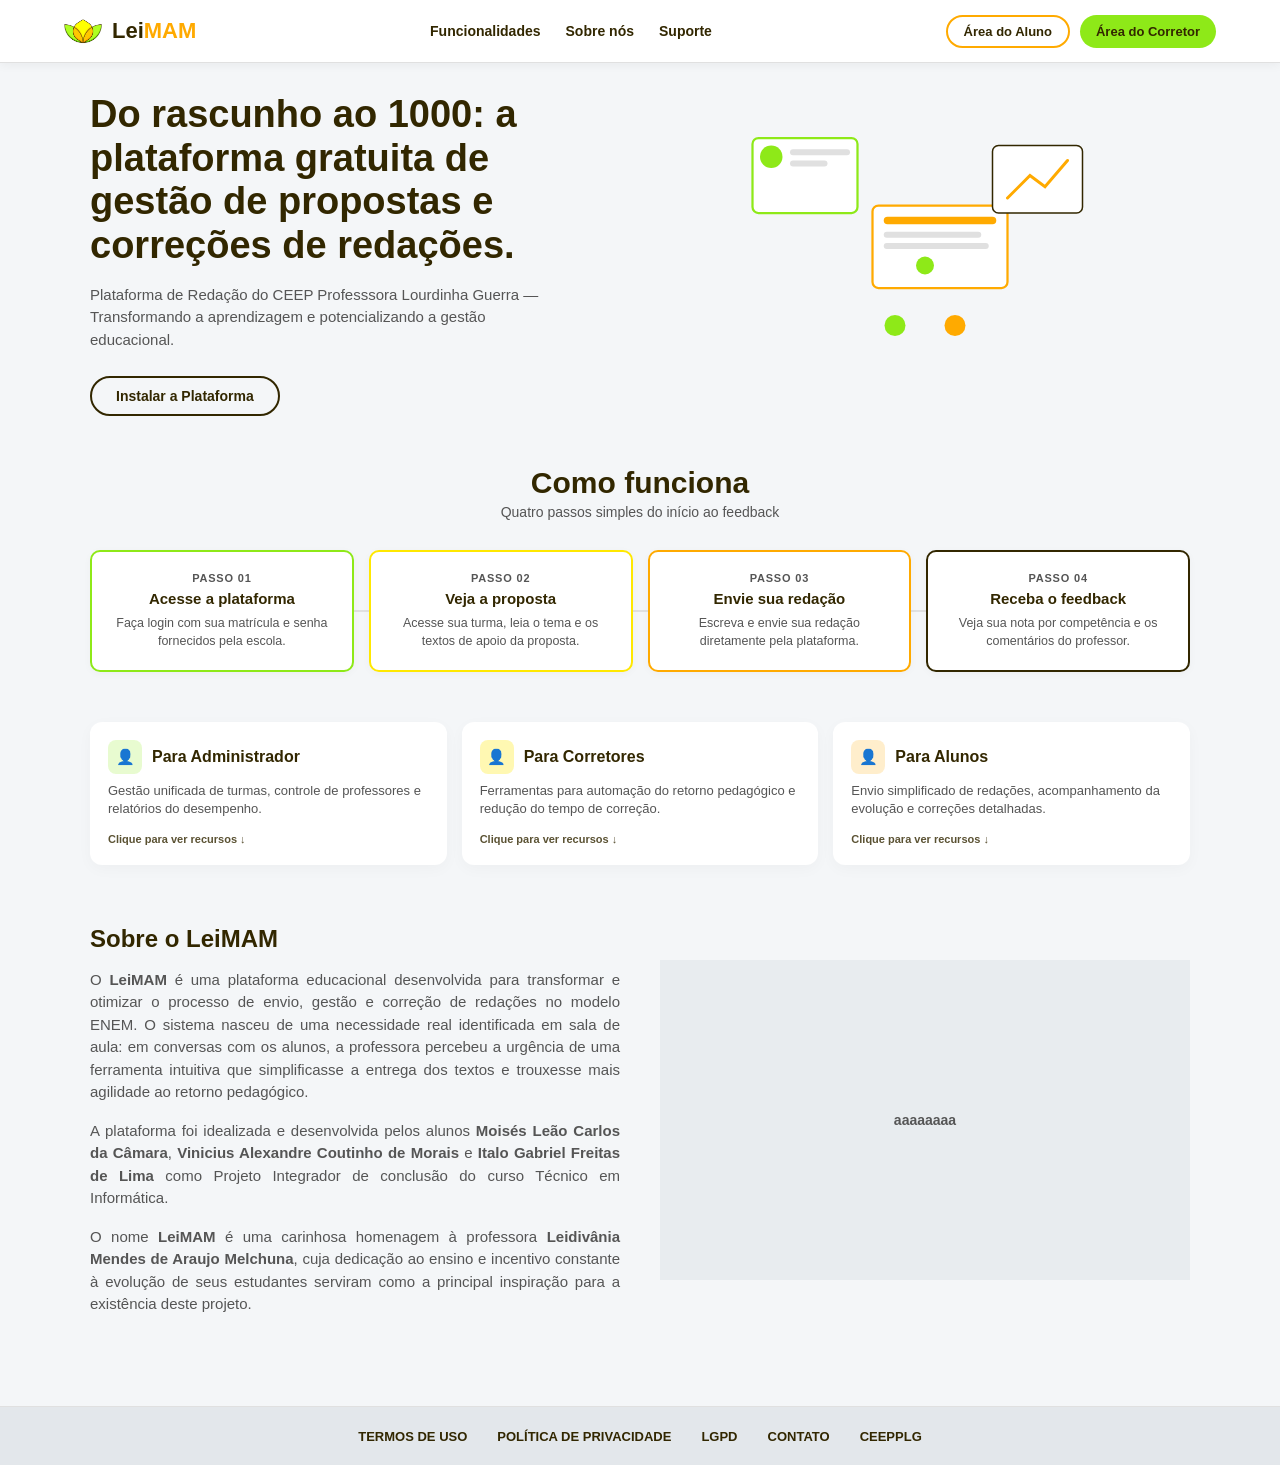
<file: index.html>
<!DOCTYPE html>
    <html lang="pt-BR">
        <head>
            <meta charset="UTF-8">
            <meta name="viewport" content="width=device-width, initial-scale=1.0">
            
            <title>LeiMAM | Plataforma de Gestão e Correção de Redações</title>
            <link rel="icon" type="image/png" href="LOGO PNG - LeiMAM.png">
            <link rel="stylesheet" href="index.css">
            
        </head>
        <body>
            <header id="header">
                <a href="index.html" id="logo">
                    <img src="LOGO PNG - LeiMAM.png" id="logoimg">
                    <span id="logotexto">Lei<span>MAM</span></span>
                </a>

                <nav id="menu">
                    <ul>
                        <li><a href="#comofunciona">Funcionalidades</a></li>
                        <li><a href="#sobre">Sobre nós</a></li>
                        <li><a href="1-suporte.html">Suporte</a></li>
                    </ul>
                </nav>

                <div id="navbotao">
                    <a href="1-login-aluno.html" id="baluno">Área do Aluno</a>
                    <a href="1-login-professor.html" id="bprof">Área do Corretor</a>
                </div>
            </header>


            <main id="main">
                <section id="apresentacao">
                    <div id="apresentacaotexto">
                        <h1>Do rascunho ao 1000: a plataforma gratuita de gestão de propostas e correções de redações.</h1>
                        <p>Plataforma de Redação do CEEP Professsora Lourdinha Guerra — Transformando a aprendizagem e potencializando a gestão educacional.</p>
                        <div id="apresentacaobotao">
                            <a href="" id="bsaiba">Instalar a Plataforma</a>
                        </div>
                    </div>
                    
                    <div id="apresentacaoimagem">
                        <svg width="400" height="250" viewBox="0 0 500 350" fill="none" xmlns="http://www.w3.org/2000/svg">
                            <rect x="20" y="20" width="140" height="100" rx="8" fill="#FFFFFF" stroke="#8EE918" stroke-width="3"/>
                            <rect x="30" y="30" width="30" height="30" rx="15" fill="#8EE918"/>
                            <rect x="70" y="35" width="80" height="8" rx="4" fill="#E0E0E0"/>
                            <rect x="70" y="50" width="50" height="8" rx="4" fill="#E0E0E0"/>

                            <rect x="180" y="110" width="180" height="110" rx="8" fill="#FFFFFF" stroke="#FFAA00" stroke-width="3"/>
                            <rect x="195" y="125" width="150" height="10" rx="5" fill="#FFAA00"/>
                            <rect x="195" y="145" width="130" height="8" rx="4" fill="#E0E0E0"/>
                            <rect x="195" y="160" width="140" height="8" rx="4" fill="#E0E0E0"/>

                            <rect x="340" y="30" width="120" height="90" rx="8" fill="#FFFFFF" stroke="#322700" stroke-width="2"/>
                            <path d="M 360 100 L 390 70 L 410 85 L 440 50" stroke="#FFAA00" stroke-width="4" stroke-linecap="round"/>

                            <circle cx="250" cy="190" r="12" fill="#8EE918"/>
                            <circle cx="210" cy="270" r="14" fill="#8EE918"/>
                            <circle cx="290" cy="270" r="14" fill="#FFAA00"/>
                        </svg>
                    </div>
                </section>

                <section id="comofunciona">
                    <h2>Como funciona</h2>
                    <p id="subtitulo-como">Quatro passos simples do início ao feedback</p>

                    <div id="passos">
                        <div class="passoitem" id="passo1">
                            <span class="passonumero">Passo 01</span>
                            <h4>Acesse a plataforma</h4>
                            <p>Faça login com sua matrícula e senha fornecidos pela escola.</p>
                        </div>

                        <div class="passoitem" id="passo2">
                            <span class="passonumero">Passo 02</span>
                            <h4>Veja a proposta</h4>
                            <p>Acesse sua turma, leia o tema e os textos de apoio da proposta.</p>
                        </div>

                        <div class="passoitem" id="passo3">
                            <span class="passonumero">Passo 03</span>
                            <h4>Envie sua redação</h4>
                            <p>Escreva e envie sua redação diretamente pela plataforma.</p>
                        </div>

                        <div class="passoitem" id="passo4">
                            <span class="passonumero">Passo 04</span>
                            <h4>Receba o feedback</h4>
                            <p>Veja sua nota por competência e os comentários do professor.</p>
                        </div>
                    </div>
                </section>

                <section id="balao">
                    <details class="balaoexpansivel" id="balaogestor">
                        <summary>
                            <div class="balaoheader">
                                <div class="icone">👤</div>
                                <h3>Para Administrador</h3>
                            </div>
                            <p class="balaoresumo">Gestão unificada de turmas, controle de professores e relatórios do desempenho.</p>
                            <span class="bexpandir">Clique para ver recursos &darr;</span>
                        </summary>
                        <div class="balaoconteudo">
                            <ul>
                                <li>Gerenciar turmas e propostas</li>
                                <li>Cadastrar professores e alunos</li>
                                <li>Acompanhar desempenho geral</li>
                                <li>Arquivar turmas concluídas</li>
                            </ul>
                        </div>
                    </details>

                    <details class="balaoexpansivel" id="balaoprof">
                        <summary>
                            <div class="balaoheader">
                                <div class="icone">👤</div>
                                <h3>Para Corretores</h3>
                            </div>
                            <p class="balaoresumo">Ferramentas para automação do retorno pedagógico e redução do tempo de correção.</p>
                            <span class="bexpandir">Clique para ver recursos &darr;</span>
                        </summary>
                        <div class="balaoconteudo">
                            <ul>
                                <li>Acessar turmas atribuídas</li>
                                <li>Corrigir redações dos alunos</li>
                                <li>Acompanhar progresso da turma</li>
                                <li>Ver calendário de entregas</li>
                            </ul>
                        </div>
                    </details>

                    <details class="balaoexpansivel" id="balaoaluno">
                        <summary>
                            <div class="balaoheader">
                                <div class="icone">👤</div>
                                <h3>Para Alunos</h3>
                            </div>
                            <p class="balaoresumo">Envio simplificado de redações, acompanhamento da evolução e correções detalhadas.</p>
                            <span class="bexpandir">Clique para ver recursos &darr;</span>
                        </summary>
                        <div class="balaoconteudo">
                            <ul>
                                <li>Ver propostas de redação</li>
                                <li>Enviar redação pela plataforma</li>
                                <li>Acompanhar status da correção</li>
                                <li>Receber nota detalhada por competência</li>
                            </ul>
                        </div>
                    </details>
                </section>

                <section id="sobre">
                    <div id="sobretexto">
                        <h2>Sobre o LeiMAM</h2>
                        <p>O <strong>LeiMAM</strong> é uma plataforma educacional desenvolvida para transformar e otimizar o processo de envio, gestão e 
                            correção de redações no modelo ENEM. O sistema nasceu de uma necessidade real identificada em sala de aula: em conversas com os alunos, a 
                            professora percebeu a urgência de uma ferramenta intuitiva que simplificasse a entrega dos textos e trouxesse mais agilidade ao retorno 
                            pedagógico.</p>
                        <p>A plataforma foi idealizada e desenvolvida pelos alunos <strong>Moisés Leão Carlos da Câmara</strong>, <strong>Vinicius Alexandre Coutinho 
                            de Morais</strong> e <strong>Italo Gabriel Freitas de Lima</strong> como Projeto Integrador de conclusão do curso Técnico em Informática.</p> 
                        <p>O nome <strong>LeiMAM</strong> é uma carinhosa homenagem à professora <strong>Leidivânia Mendes de Araujo Melchuna</strong>, cuja dedicação 
                            ao ensino e incentivo constante à evolução de seus estudantes serviram como a principal inspiração para a existência deste projeto.</p>
                    </div>
                    <div id="sobreimagem">
                        <div class="imagem-placeholder">
                            <span>aaaaaaaa</span>
                        </div>
                    </div>
                </section>
            </main>


            <footer id="footer">
                <ul>
                    <li></li>
                    <li><a href="1-termos.html">TERMOS DE USO</a></li>
                    <li><a href="1-privacidade.html">POLÍTICA DE PRIVACIDADE</a></li>
                    <li><a href="1-lgpd.html">LGPD</a></li>
                    <li><a href="1-suporte.html">CONTATO</a></li>
                    <li><a href="https://www.instagram.com/ceep_lourdinhaguerra/">CEEPPLG</a></li>
                   <li></li>
                </ul>
            </footer>
        </body>
    </html>
</file>
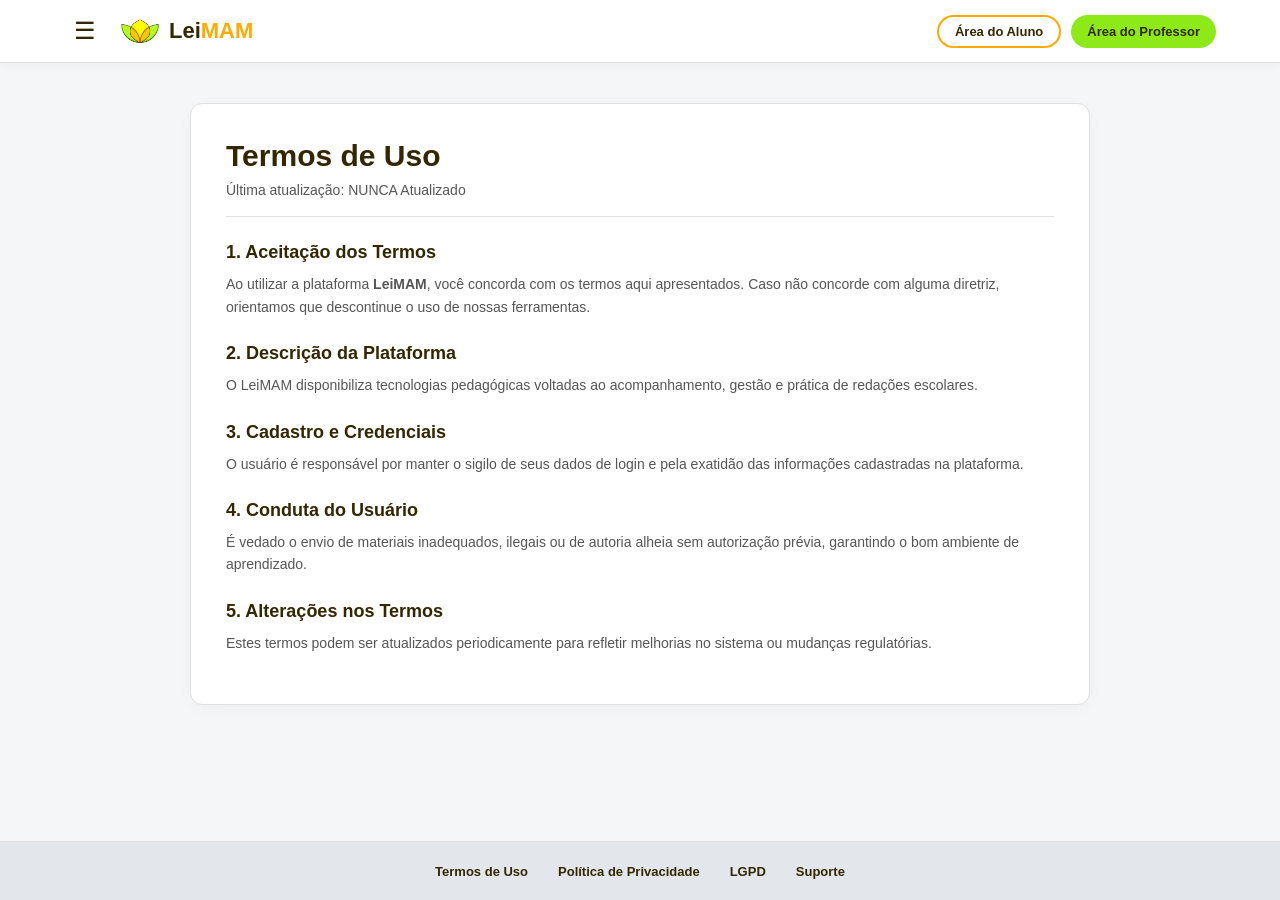
<file: 1-termos.html>
<html lang="pt-BR">
    <head>
        <meta charset="UTF-8">
        <meta name="viewport" content="width=device-width, initial-scale=1.0">

        <title>Termos de Uso | LeiMAM</title>
        <link rel="icon" type="image/png" href="D:\TCC - 2026\CODIGO - TCC\LOGO PNG - LeiMAM.png">
        
        <link rel="" href="">
        <style>
    * {
        margin: 0;
        padding: 0;
        box-sizing: border-box;
        font-family: 'Segoe UI', Tahoma, Geneva, Verdana, sans-serif;
    }
    :root {
        --verde: #8EE918;
        --amarelo: #FFE800;
        --laranja: #FFAA00;
        --marrom: #322700;
        --bg-pagina: #F4F6F8;
        --bg-card: #FFFFFF;
        --texto2: #555555;
        --borda: #E0E0E0;
        --footer: #E3E7EB;
    }
    body {
        background-color: var(--bg-pagina);
        color: var(--marrom);
        display: flex;
        flex-direction: column;
        min-height: 100vh;
    }
    #header {
        position: sticky;
        top: 0;
        z-index: 1000;
        background-color: rgba(255, 255, 255, 0.95);
        backdrop-filter: blur(8px);
        padding: 12px 5%;
        display: flex;
        justify-content: space-between;
        align-items: center;
        box-shadow: 0 2px 10px rgba(0,0,0,0.05);
        border-bottom: 1px solid var(--borda);
    }
    #header-esquerda {
        display: flex;
        align-items: center;
        gap: 15px;
    }
    #logo {
        display: flex;
        align-items: center;
        gap: 10px;
        text-decoration: none;
    }
    #logoimg {
        height: 38px;
        width: auto;
    }
    #logotexto {
        font-size: 22px;
        font-weight: 800;
        color: var(--marrom);
    }
    #logotexto span {
        color: var(--laranja);
    }
    /* Botão do Menu Hambúrguer / Balão */
    .btn-menu-balao {
        background: none;
        border: none;
        font-size: 24px;
        color: var(--marrom);
        cursor: pointer;
        padding: 5px 10px;
        border-radius: 8px;
        transition: background 0.2s;
    }
    .btn-menu-balao:hover {
        background-color: var(--borda);
    }
    /* Painel Lateral (Menu Balão) */
    .menu-lateral-overlay {
        position: fixed;
        top: 0;
        left: 0;
        width: 100%;
        height: 100%;
        background: rgba(0,0,0,0.4);
        opacity: 0;
        visibility: hidden;
        transition: all 0.3s ease;
        z-index: 2000;
    }
    .menu-lateral-overlay.ativo {
        opacity: 1;
        visibility: visible;
    }
    .menu-lateral {
        position: fixed;
        top: 0;
        left: -300px;
        width: 280px;
        height: 100%;
        background-color: var(--bg-card);
        box-shadow: 4px 0 15px rgba(0,0,0,0.1);
        padding: 25px 20px;
        transition: left 0.3s ease;
        display: flex;
        flex-direction: column;
        z-index: 2001;
    }
    .menu-lateral.ativo {
        left: 0;
    }
    .menu-lateral-header {
        display: flex;
        justify-content: space-between;
        align-items: center;
        margin-bottom: 30px;
        padding-bottom: 10px;
        border-bottom: 1px solid var(--borda);
    }
    .menu-lateral-header h3 {
        font-size: 18px;
        color: var(--marrom);
    }
    .btn-fechar {
        background: none;
        border: none;
        font-size: 22px;
        color: var(--texto2);
        cursor: pointer;
    }
    .menu-lateral ul {
        list-style: none;
        display: flex;
        flex-direction: column;
        gap: 15px;
    }
    .menu-lateral a {
        text-decoration: none;
        color: var(--marrom);
        font-weight: 600;
        font-size: 15px;
        display: block;
        padding: 8px 12px;
        border-radius: 6px;
        transition: background 0.2s, color 0.2s;
    }
    .menu-lateral a:hover {
        background-color: var(--bg-pagina);
        color: var(--laranja);
    }
    #navbotao {
        display: flex;
        gap: 10px;
        align-items: center;
    }
    #baluno {
        text-decoration: none;
        color: var(--marrom);
        border: 2px solid var(--laranja);
        padding: 7px 16px;
        border-radius: 25px;
        font-weight: 700;
        font-size: 13px;
        transition: all 0.2s;
    }
    #baluno:hover {
        background-color: var(--laranja);
        color: var(--marrom);
    }
    #bprof {
        text-decoration: none;
        background-color: var(--verde);
        color: var(--marrom);
        padding: 9px 16px;
        border-radius: 25px;
        font-weight: 700;
        font-size: 13px;
        transition: transform 0.2s, background-color 0.2s;
    }
    #bprof:hover {
        background-color: #7cd807;
        transform: translateY(-2px);
    }
    #main {
        flex: 1;
        width: 90%;
        max-width: 900px;
        margin: 0 auto;
        padding: 40px 0;
    }
    .card-legal {
        background-color: var(--bg-card);
        border-radius: 12px;
        padding: 35px;
        border: 1px solid var(--borda);
        box-shadow: 0 4px 15px rgba(0,0,0,0.03);
    }
    .card-legal h1 {
        font-size: 30px;
        font-weight: 800;
        color: var(--marrom);
        margin-bottom: 6px;
    }
    .data-atualizacao {
        font-size: 13px;
        color: var(--texto2);
        margin-bottom: 30px;
        padding-bottom: 15px;
        border-bottom: 1px solid var(--borda);
    }
    .card-legal h2 {
        font-size: 18px;
        font-weight: 700;
        color: var(--marrom);
        margin-top: 25px;
        margin-bottom: 10px;
    }
    .card-legal p {
        font-size: 14px;
        color: var(--texto2);
        line-height: 1.6;
        margin-bottom: 15px;
    }
    #footer {
        background-color: var(--footer);
        padding: 20px 0;
        text-align: center;
        margin-top: auto;
        border-top: 1px solid var(--borda);
    }
    #footer ul {
        display: flex;
        justify-content: center;
        align-items: center;
        list-style: none;
        gap: 30px;
    }
    #footer a {
        text-decoration: none;
        color: var(--marrom);
        font-weight: 600;
        font-size: 13px;
        display: inline-flex;
        align-items: center;
        gap: 6px;
    }
    #footer a:hover {
        text-decoration: underline;
    }
</style>
</head>
<body>

    <header id="header">
        <div id="header-esquerda">
            <button class="btn-menu-balao" onclick="toggleMenu()" aria-label="Abrir Menu">☰</button>
            <a href="index.html" id="logo">
                <img src="LOGO PNG - LeiMAM.png" id="logoimg" alt="LeiMAM Logo">
                <span id="logotexto">Lei<span>MAM</span></span>
            </a>
        </div>
        <div id="navbotao">
            <a href="1-login-aluno.html" id="baluno">Área do Aluno</a>
            <a href="1-login-professor.html" id="bprof">Área do Professor</a>
        </div>
    </header>

    <!-- Menu Balão / Lateral -->
    <div class="menu-lateral-overlay" id="menuOverlay" onclick="toggleMenu()"></div>
    <div class="menu-lateral" id="menuLateral">
        <div class="menu-lateral-header">
            <h3>Navegação</h3>
            <button class="btn-fechar" onclick="toggleMenu()">&times;</button>
        </div>
        <nav>
            <ul>
                <li><a href="index.html">Início</a></li>
                <li><a href="1-termos.html">Termos de Uso</a></li>
                <li><a href="1-privacidade.html">Política de Privacidade</a></li>
                <li><a href="1-lgpd.html">LGPD</a></li>
                <li><a href="1-suporte.html">Suporte</a></li>
            </ul>
        </nav>
    </div>

    <main id="main">
        <section class="card-legal">
            <h1>Termos de Uso</h1>
            <p class="data-atualizacao">Última atualização: NUNCA Atualizado</p>

            <h2>1. Aceitação dos Termos</h2>
            <p>Ao utilizar a plataforma <strong>LeiMAM</strong>, você concorda com os termos aqui apresentados. Caso não concorde com alguma diretriz, orientamos que descontinue o uso de nossas ferramentas.</p>

            <h2>2. Descrição da Plataforma</h2>
            <p>O LeiMAM disponibiliza tecnologias pedagógicas voltadas ao acompanhamento, gestão e prática de redações escolares.</p>

            <h2>3. Cadastro e Credenciais</h2>
            <p>O usuário é responsável por manter o sigilo de seus dados de login e pela exatidão das informações cadastradas na plataforma.</p>

            <h2>4. Conduta do Usuário</h2>
            <p>É vedado o envio de materiais inadequados, ilegais ou de autoria alheia sem autorização prévia, garantindo o bom ambiente de aprendizado.</p>

            <h2>5. Alterações nos Termos</h2>
            <p>Estes termos podem ser atualizados periodicamente para refletir melhorias no sistema ou mudanças regulatórias.</p>
        </section>
    </main>

    <footer id="footer">
        <ul>
            <li><a href="1-termos.html">Termos de Uso</a></li>
            <li><a href="1-privacidade.html">Política de Privacidade</a></li>
            <li><a href="1-lgpd.html">LGPD</a></li>
            <li><a href="1-suporte.html">Suporte</a></li>
        </ul>
    </footer>

    <script>
        function toggleMenu() {
            document.getElementById('menuOverlay').classList.toggle('ativo');
            document.getElementById('menuLateral').classList.toggle('ativo');
        }
    </script>

</body>
</html>
</file>
<file: index.css>
* {
                    margin: 0;
                    padding: 0;
                    box-sizing: border-box;
                    font-family: 'Segoe UI', Tahoma, Geneva, Verdana, sans-serif;
                }
                :root {
                    --verde: #8EE918;
                    --amarelo: #FFE800;
                    --laranja: #FFAA00;
                    --marrom: #322700;
                    --bg-pagina: #F4F6F8;
                    --bg-card: #FFFFFF;
                    --texto2: #555555;
                    --borda: #E0E0E0;
                    --footer: #E3E7EB;
                }
                body {
                    background-color: var(--bg-pagina);
                    color: var(--marrom);
                    display: flex;
                    flex-direction: column;
                    min-height: 100vh;
                }
                    #header {
                        position: sticky;
                        top: 0;
                        z-index: 1000;
                        background-color: rgba(255, 255, 255, 0.95);
                        backdrop-filter: blur(8px);
                        padding: 12px 5%;
                        display: flex;
                        justify-content: space-between;
                        align-items: center;
                        box-shadow: 0 2px 10px rgba(0,0,0,0.05);
                        border-bottom: 1px solid var(--borda);
                    }
                        #logo {
                            display: flex;
                            align-items: center;
                            gap: 10px;
                            text-decoration: none;
                        }
                            #logoimg {
                                height: 38px;
                                width: auto;
                            }
                            #logotexto {
                                font-size: 22px;
                                font-weight: 800;
                                color: var(--marrom);
                            }
                                #logotexto span {
                                    color: var(--laranja);
                                }
                        #menu ul {
                            display: flex;
                            list-style: none;
                            gap: 25px;
                            align-items: center;
                        }
                            #menu a {
                                text-decoration: none;
                                color: var(--marrom);
                                font-weight: 600;
                                font-size: 14px;
                                transition: color 0.2s;
                            }
                            #menu a:hover {
                                color: var(--laranja);
                            }
                        #navbotao {
                            display: flex;
                            gap: 10px;
                            align-items: center;
                        }
                            #baluno {
                                text-decoration: none;
                                color: var(--marrom);
                                border: 2px solid var(--laranja);
                                padding: 7px 16px;
                                border-radius: 25px;
                                font-weight: 700;
                                font-size: 13px;
                                transition: all 0.2s;
                            }
                            #baluno:hover {
                                background-color: var(--laranja);
                                color: var(--marrom);
                            }
                            #bprof {
                                text-decoration: none;
                                background-color: var(--verde);
                                color: var(--marrom);
                                padding: 9px 16px;
                                border-radius: 25px;
                                font-weight: 700;
                                font-size: 13px;
                                transition: transform 0.2s, background-color 0.2s;
                            }
                            #bprof:hover {
                                background-color: #7cd807;
                                transform: translateY(-2px);
                            }
                    #main {
                        flex: 1;
                        width: 90%;
                        max-width: 1100px;
                        margin: 0 auto;
                        padding: 30px 0;
                    }
                        #apresentacao {
                            display: flex;
                            justify-content: space-between;
                            align-items: center;
                            gap: 40px;
                            margin-bottom: 50px;
                        }
                            #apresentacaotexto {
                                flex: 1;
                            }
                                #apresentacaotexto h1 {
                                    font-size: 38px;
                                    line-height: 1.15;
                                    color: var(--marrom);
                                    font-weight: 800;
                                    margin-bottom: 16px;
                                }
                                #apresentacaotexto p {
                                    font-size: 15px;
                                    color: var(--texto2);
                                    line-height: 1.5;
                                    margin-bottom: 25px;
                                    max-width: 480px;
                                }
                                #apresentacaobotao {
                                    display: flex;
                                    gap: 15px;
                                }
                                    #bsaiba {
                                        background-color: transparent;
                                        color: var(--marrom);
                                        border: 2px solid var(--marrom);
                                        padding: 10px 24px;
                                        border-radius: 25px;
                                        text-decoration: none;
                                        font-weight: 700;
                                        font-size: 14px;
                                        transition: all 0.2s;
                                    }
                                    #bsaiba:hover {
                                        background-color: var(--marrom);
                                        color: #fff;
                                    }
                            #apresentacaoimagem {
                                flex: 1;
                                display: flex;
                                justify-content: center;
                            }
                                #apresentacaoimagem svg {
                                    width: 100%;
                                    max-width: 420px;
                                    height: auto;
                                }
                        #comofunciona {
                            text-align: center;
                            margin-bottom: 50px;
                        }
                            #comofunciona h2 {
                                font-size: 30px;
                                font-weight: 800;
                                color: var(--marrom);
                                margin-bottom: 4px;
                            }
                            #subtitulo-como {
                                font-size: 14px;
                                color: var(--texto2);
                                margin-bottom: 30px;
                            }
                            #passos {
                                display: flex;
                                justify-content: space-between;
                                align-items: stretch;
                                position: relative;
                                gap: 15px;
                            }
                                #passos::before {
                                    content: '';
                                    position: absolute;
                                    top: 50%;
                                    transform: translateY(-50%);
                                    left: 10%;
                                    right: 10%;
                                    height: 2px;
                                    background-color: var(--borda);
                                    z-index: 1;
                                }
                                .passoitem {
                                    flex: 1;
                                    background-color: var(--bg-card);
                                    border-radius: 10px;
                                    padding: 20px 15px;
                                    display: flex;
                                    flex-direction: column;
                                    align-items: center;
                                    justify-content: center;
                                    position: relative;
                                    z-index: 2;
                                    border: 2px solid var(--borda);
                                    box-shadow: 0 2px 8px rgba(0,0,0,0.03);
                                    transition: background-color 0.2s ease, color 0.2s ease;
                                }

                                #passo1 { border-color: var(--verde); }
                                #passo2 { border-color: var(--amarelo); }
                                #passo3 { border-color: var(--laranja); }
                                #passo4 { border-color: var(--marrom); }

                                #passo1:hover { background-color: var(--verde); }
                                #passo2:hover { background-color: var(--amarelo); }
                                #passo3:hover { background-color: var(--laranja); }
                                #passo4:hover { background-color: var(--marrom); }

                                .passoitem:hover .passonumero,
                                .passoitem:hover h4,
                                .passoitem:hover p { color: var(--marrom);}

                                #passo4:hover .passonumero,
                                #passo4:hover h4,
                                #passo4:hover p { color: #FFFFFF;}

                                    .passonumero {
                                        font-size: 11px;
                                        font-weight: 800;
                                        text-transform: uppercase;
                                        letter-spacing: 0.8px;
                                        color: var(--texto2);
                                        margin-bottom: 6px;
                                        transition: color 0.2s ease;
                                    }
                                    .passoitem h4 {
                                        font-size: 15px;
                                        font-weight: 700;
                                        color: var(--marrom);
                                        margin-bottom: 8px;
                                        transition: color 0.2s ease;
                                    }
                                    .passoitem p {
                                        font-size: 12.5px;
                                        color: var(--texto2);
                                        line-height: 1.4;
                                        transition: color 0.2s ease;
                                    }
                        #balao {
                            display: flex;
                            gap: 15px;
                            margin-bottom: 50px;
                            align-items: flex-start;
                        }
                            .balaoexpansivel {
                                flex: 1;
                                background-color: var(--bg-card);
                                border-radius: 12px;
                                padding: 18px;
                                box-shadow: 0 4px 15px rgba(0,0,0,0.03);
                                transition: transform 0.2s, box-shadow 0.2s;
                                border: none; 
                            }
                            .balaoexpansivel:hover {
                                transform: translateY(-3px);
                                box-shadow: 0 6px 20px rgba(0,0,0,0.06);
                            }
                                summary {
                                    list-style: none;
                                    cursor: pointer;
                                    outline: none;
                                }
                                summary::-webkit-details-marker {
                                    display: none;
                                }
                                    .balaoheader {
                                        display: flex;
                                        align-items: center;
                                        gap: 10px;
                                        margin-bottom: 8px;
                                    }
                                        .icone {
                                            width: 34px;
                                            height: 34px;
                                            border-radius: 8px;
                                            display: flex;
                                            align-items: center;
                                            justify-content: center;
                                            font-size: 15px;
                                        }
                                            #balaogestor .icone { 
                                                background-color: rgba(142, 233, 24, 0.2);
                                                color: var(--marrom); 
                                            }
                                            #balaoprof .icone { 
                                                background-color: rgba(255, 232, 0, 0.3); 
                                                color: var(--marrom); 
                                            }
                                            #balaoaluno .icone { 
                                                background-color: rgba(255, 170, 0, 0.2); 
                                                color: var(--marrom); 
                                            }
                                        .balaoheader h3 {
                                            font-size: 16px;
                                            font-weight: 700;
                                            color: var(--marrom);
                                        }
                                    .balaoresumo {
                                        font-size: 13px;
                                        color: var(--texto2);
                                        line-height: 1.4;
                                        margin-bottom: 10px;
                                    }
                                    .bexpandir {
                                        font-weight: 700;
                                        font-size: 11px;
                                        color: var(--marrom);
                                        opacity: 0.8;
                                        display: inline-block;
                                    }
                                .balaoconteudo {
                                    margin-top: 12px;
                                    padding-top: 12px;
                                    border-top: 1px dashed var(--borda);
                                }
                                    .balaoconteudo ul {
                                        list-style: none;
                                    }
                                        .balaoconteudo li {
                                            font-size: 12.5px;
                                            color: var(--marrom);
                                            margin-bottom: 6px;
                                            display: flex;
                                            align-items: center;
                                            gap: 6px;
                                        }
                                        .balaoconteudo li::before {
                                            content: "✓";
                                            font-weight: bold;
                                        }
                                        #balaogestor .balaoconteudo li::before { color: #5eb000; }
                                        #balaoprof .balaoconteudo li::before { color: #d4c000; }
                                        #balaoaluno .balaoconteudo li::before { color: var(--laranja); }
                        #sobre {
                            display: flex;
                            justify-content: space-between;
                            align-items: center;
                            gap: 40px;
                            margin-bottom: 50px;
                            padding: 10px 0;
                        }
                            #sobretexto {
                                flex: 1;
                            }
                                #sobretexto h2 {
                                    font-size: 24px;
                                    font-weight: 800;
                                    color: var(--marrom);
                                    margin-bottom: 16px;
                                }
                                #sobretexto p {
                                    font-size: 15px;
                                    color: var(--texto2);
                                    line-height: 1.5;
                                    margin-bottom: 16px;
                                    text-align: justify;
                                }
                                #sobretexto p:last-child {
                                    margin-bottom: 0;
                                }
                            #sobreimagem {
                                flex: 1;
                                display: flex;
                                justify-content: center;
                                align-items: center;
                            }
                                .imagem-placeholder {
                                    width: 100%;
                                    max-width: 600px;
                                    height: 320px;
                                    background-color: #E8ECEF;
                                    display: flex;
                                    justify-content: center;
                                    align-items: center;
                                    color: var(--texto2);
                                    font-size: 14px;
                                    font-weight: 600;
                                }
                    #footer {
                        background-color: var(--footer);
                        padding: 20px 0;
                        text-align: center;
                        margin-top: auto;
                        border-top: 1px solid var(--borda);
                    }
                        #footer ul {
                            display: flex;
                            justify-content: center;
                            align-items: center;
                            list-style: none;
                            gap: 30px;
                        }
                            #footer a {
                                text-decoration: none;
                                color: var(--marrom);
                                font-weight: 600;
                                font-size: 13px;
                                display: inline-flex;
                                align-items: center;
                                gap: 6px;
                            }
                            #footer a:hover {
                                text-decoration: underline;
                            }
                            .footer-icon {
                                width: 16px;
                                height: 16px;
                                fill: var(--marrom);
                            }
                @media (max-width: 850px) {
                    #apresentacao, #sobre {
                        flex-direction: column;
                        text-align: center;
                    }
                        #apresentacaotexto p {
                            margin: 0 auto 25px auto;
                        }
                        #apresentacaobotao {
                            justify-content: center;
                        }
                    #passos {
                        flex-direction: column;
                        gap: 12px;
                    }
                        #passos::before {
                            display: none;
                        }
                    #balao {
                        flex-direction: column;
                    }
                    #menu ul {
                        display: none;
                    }
                }
</file>
